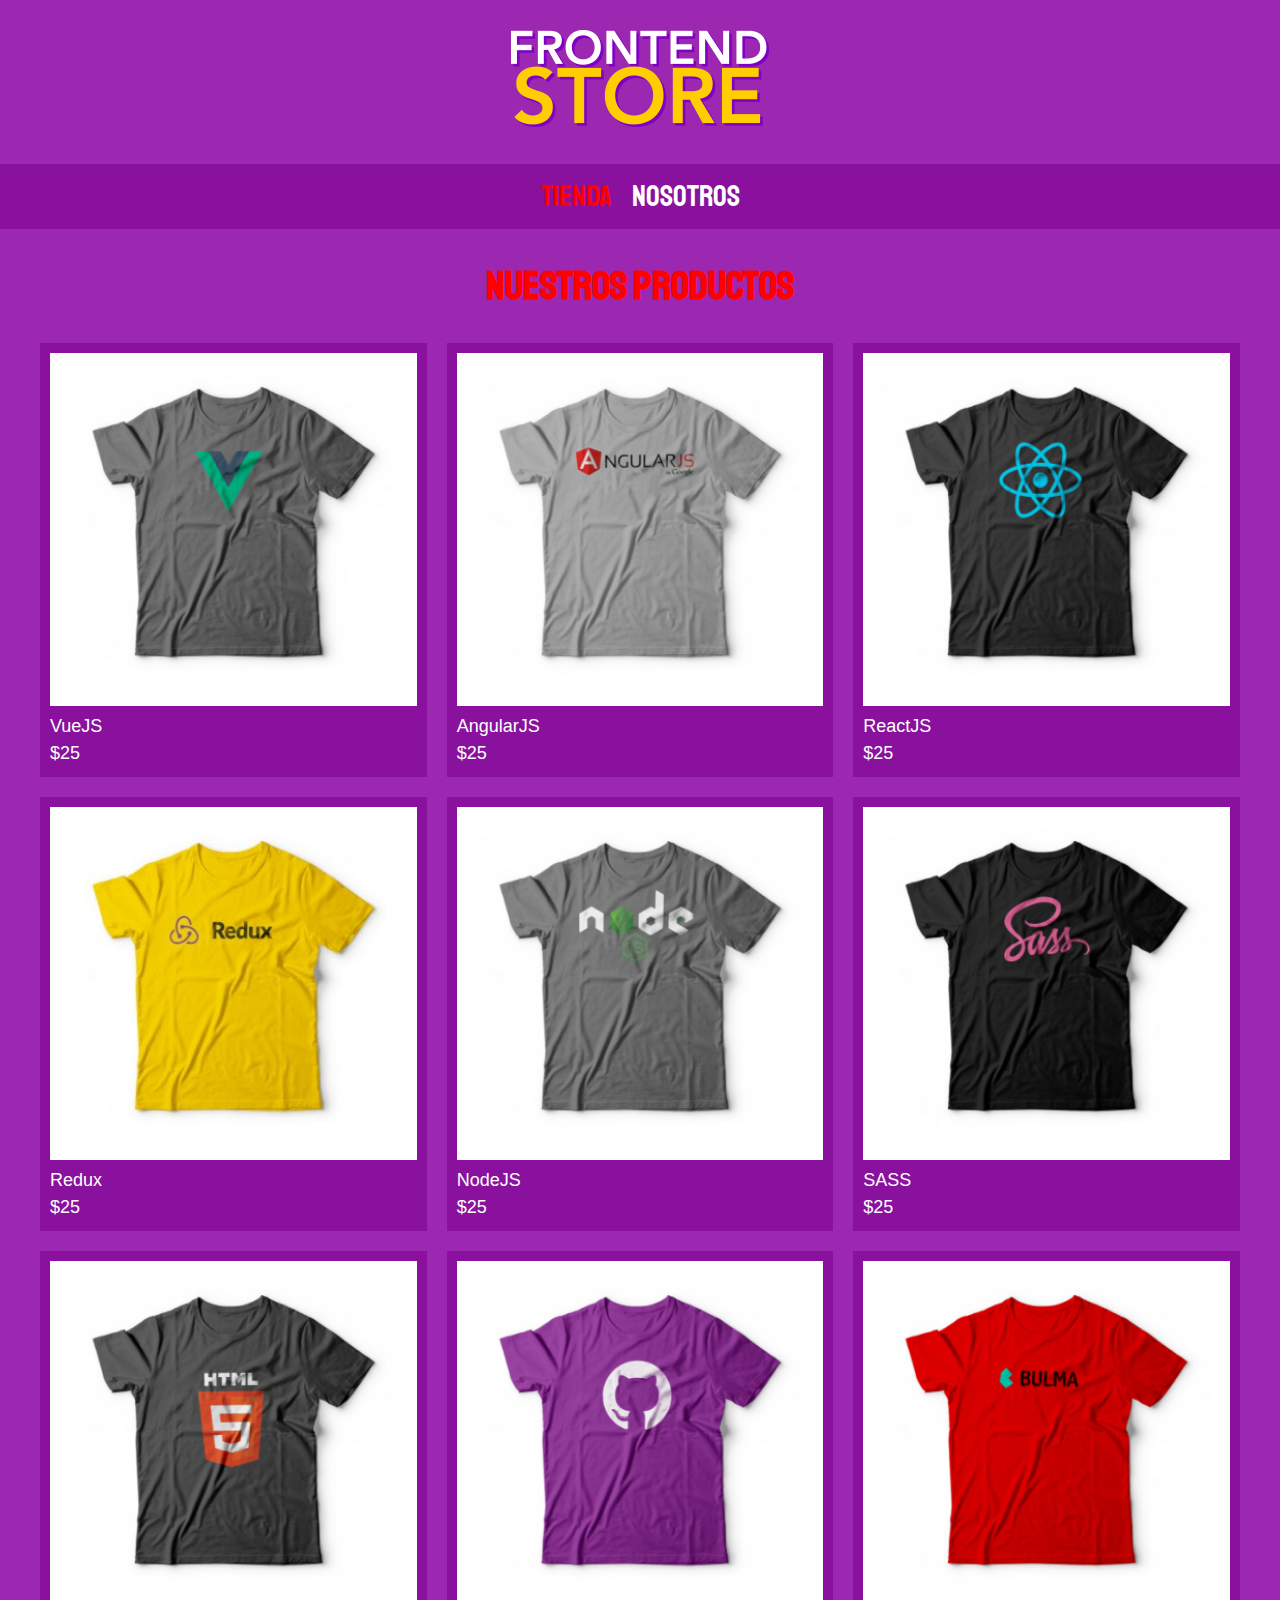
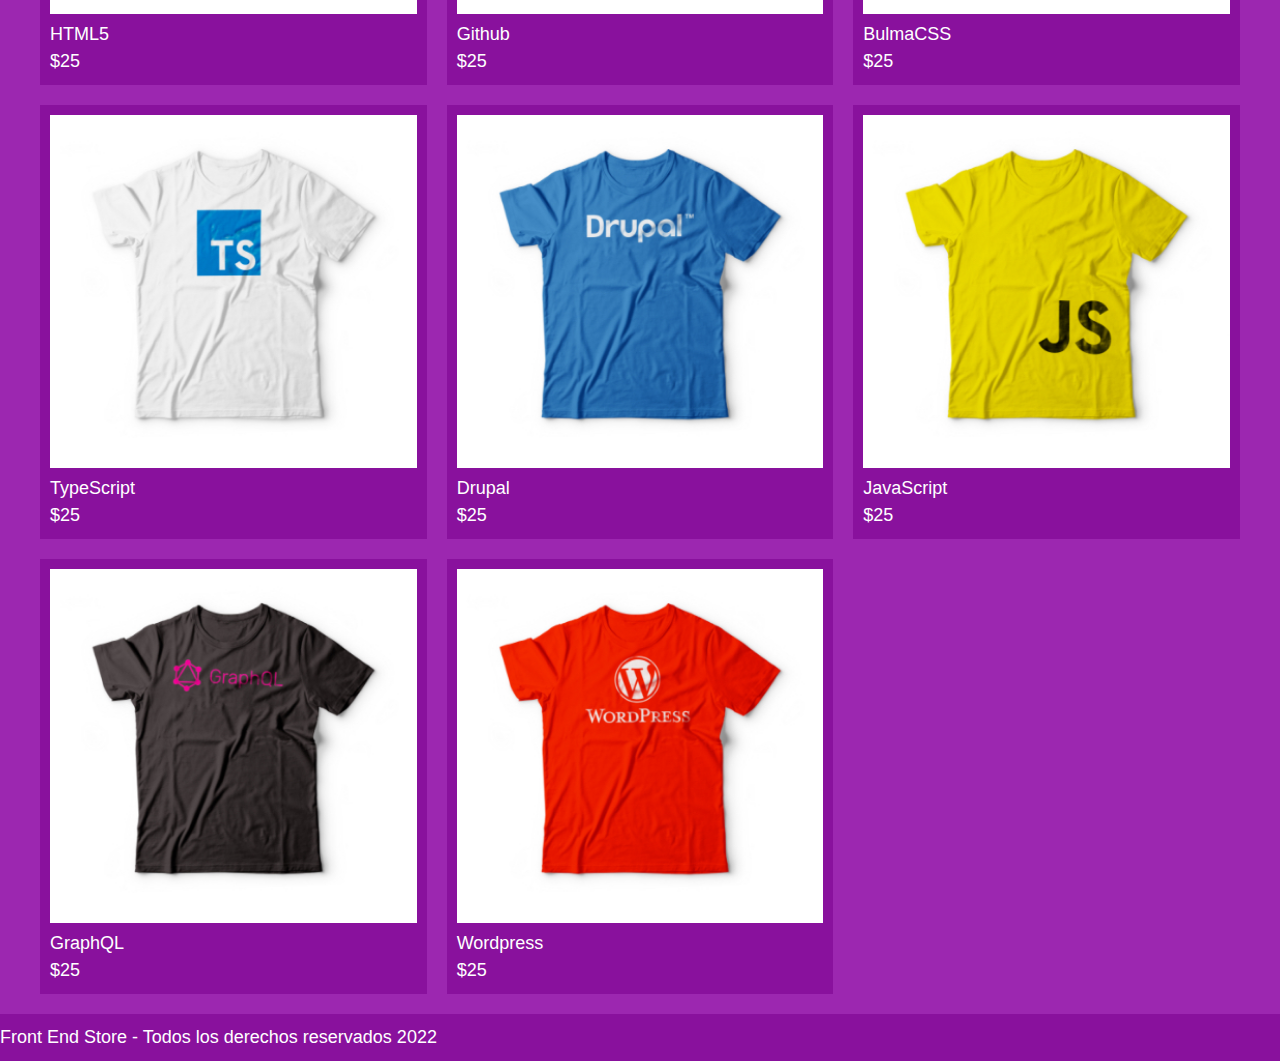
<file: index.html>
<!DOCTYPE html>
<html lang="en">
  <head>
    <meta charset="UTF-8" />
    <meta http-equiv="X-UA-Compatible" content="IE=edge" />
    <meta name="viewport" content="width=device-width, initial-scale=1.0" />
    <title>Frontend Store</title>
    <link rel="stylesheet" href="css/normalize.css" />
    <link rel="preconnect" href="https://fonts.googleapis.com" />
    <link rel="preconnect" href="https://fonts.gstatic.com" crossorigin />
    <link href="https://fonts.googleapis.com/css2?family=Staatliches&display=swap" rel="stylesheet" />
    <link rel="stylesheet" href="css/style.css" />
  </head>
  <body>
    <header class="header">
      <a href="index.html">
        <img class="header__logo" src="img/logo.png" alt="logotipo" />
      </a>
    </header>
    <nav class="navegacion">
      <a class="navegacion__enlace navegacion__enlace--activo" href="index.html">Tienda</a>
      <a class="navegacion__enlace" href="nosotros.html">Nosotros</a>
    </nav>
    <main class="contenedor">
      <h1>Nuestros productos</h1>
      <div class="grid">
        <div class="producto">
          <a href="producto.html">
            <img class="producto__imagen" src="img/1.jpg" alt="imagen playera" />
            <div class="producto__informacion" >
              <p class="producto__nombre" >VueJS</p>
              <p class="producto__precio" >$25</p>
              </div>
            </a>
        </div>
        <div class="producto">
          <a href="producto.html">
            <img class="producto__imagen" src="img/2.jpg" alt="imagen playera" />
            <div class="producto__informacion" >
              <p class="producto__nombre" >AngularJS</p>
              <p class="producto__precio" >$25</p>
              </div>
            </a>
        </div>
        <div class="producto">
          <a href="producto.html">
            <img class="producto__imagen" src="img/3.jpg" alt="imagen playera" />
            <div class="producto__informacion" >
              <p class="producto__nombre" >ReactJS</p>
              <p class="producto__precio" >$25</p>
              </div>
            </a>
        </div>
        <div class="producto">
          <a href="producto.html">
            <img class="producto__imagen" src="img/4.jpg" alt="imagen playera" />
            <div class="producto__informacion" >
              <p class="producto__nombre" >Redux</p>
              <p class="producto__precio" >$25</p>
              </div>
            </a>
        </div>
        <div class="producto">
          <a href="producto.html">
            <img class="producto__imagen" src="img/5.jpg" alt="imagen playera" />
            <div class="producto__informacion" >
              <p class="producto__nombre" >NodeJS</p>
              <p class="producto__precio" >$25</p>
              </div>
            </a>
        </div>
        <div class="producto">
          <a href="producto.html">
            <img class="producto__imagen" src="img/6.jpg" alt="imagen playera" />
            <div class="producto__informacion" >
              <p class="producto__nombre" >SASS</p>
              <p class="producto__precio" >$25</p>
              </div>
            </a>
        </div>
        <div class="producto">
          <a href="producto.html">
            <img class="producto__imagen" src="img/7.jpg" alt="imagen playera" />
            <div class="producto__informacion" >
              <p class="producto__nombre" >HTML5</p>
              <p class="producto__precio" >$25</p>
              </div>
            </a>
        </div>
        <div class="producto">
          <a href="producto.html">
            <img class="producto__imagen" src="img/8.jpg" alt="imagen playera" />
            <div class="producto__informacion" >
              <p class="producto__nombre" >Github</p>
              <p class="producto__precio" >$25</p>
              </div>
            </a>
        </div>
        <div class="producto">
          <a href="producto.html">
            <img class="producto__imagen" src="img/9.jpg" alt="imagen playera" />
            <div class="producto__informacion" >
              <p class="producto__nombre" >BulmaCSS</p>
              <p class="producto__precio" >$25</p>
              </div>
            </a>
        </div>
        <div class="producto">
          <a href="producto.html">
            <img class="producto__imagen" src="img/10.jpg" alt="imagen playera" />
            <div class="producto__informacion" >
              <p class="producto__nombre" >TypeScript</p>
              <p class="producto__precio" >$25</p>
              </div>
            </a>
        </div>
        <div class="producto">
          <a href="producto.html">
            <img class="producto__imagen" src="img/11.jpg" alt="imagen playera" />
            <div class="producto__informacion" >
              <p class="producto__nombre" >Drupal</p>
              <p class="producto__precio" >$25</p>
              </div>
            </a>
        </div>
        <div class="producto">
          <a href="producto.html">
            <img class="producto__imagen" src="img/12.jpg" alt="imagen playera" />
            <div class="producto__informacion" >
              <p class="producto__nombre" >JavaScript</p>
              <p class="producto__precio" >$25</p>
              </div>
            </a>
        </div>
        <div class="producto">
          <a href="producto.html">
            <img class="producto__imagen" src="img/13.jpg" alt="imagen playera" />
            <div class="producto__informacion" >
              <p class="producto__nombre" >GraphQL</p>
              <p class="producto__precio" >$25</p>
              </div>
            </a>
        </div>
        <div class="producto">
          <a href="producto.html">
            <img class="producto__imagen" src="img/14.jpg" alt="imagen playera" />
            <div class="producto__informacion" >
              <p class="producto__nombre" >Wordpress</p>
              <p class="producto__precio" >$25</p>
              </div>
            </a>
        </div>
      </div>
    </main>
    <footer class="footer">
      <p class="footer__texto">Front End Store - Todos los derechos reservados 2022</p>
    </footer>
  </body>
</html>
</file>
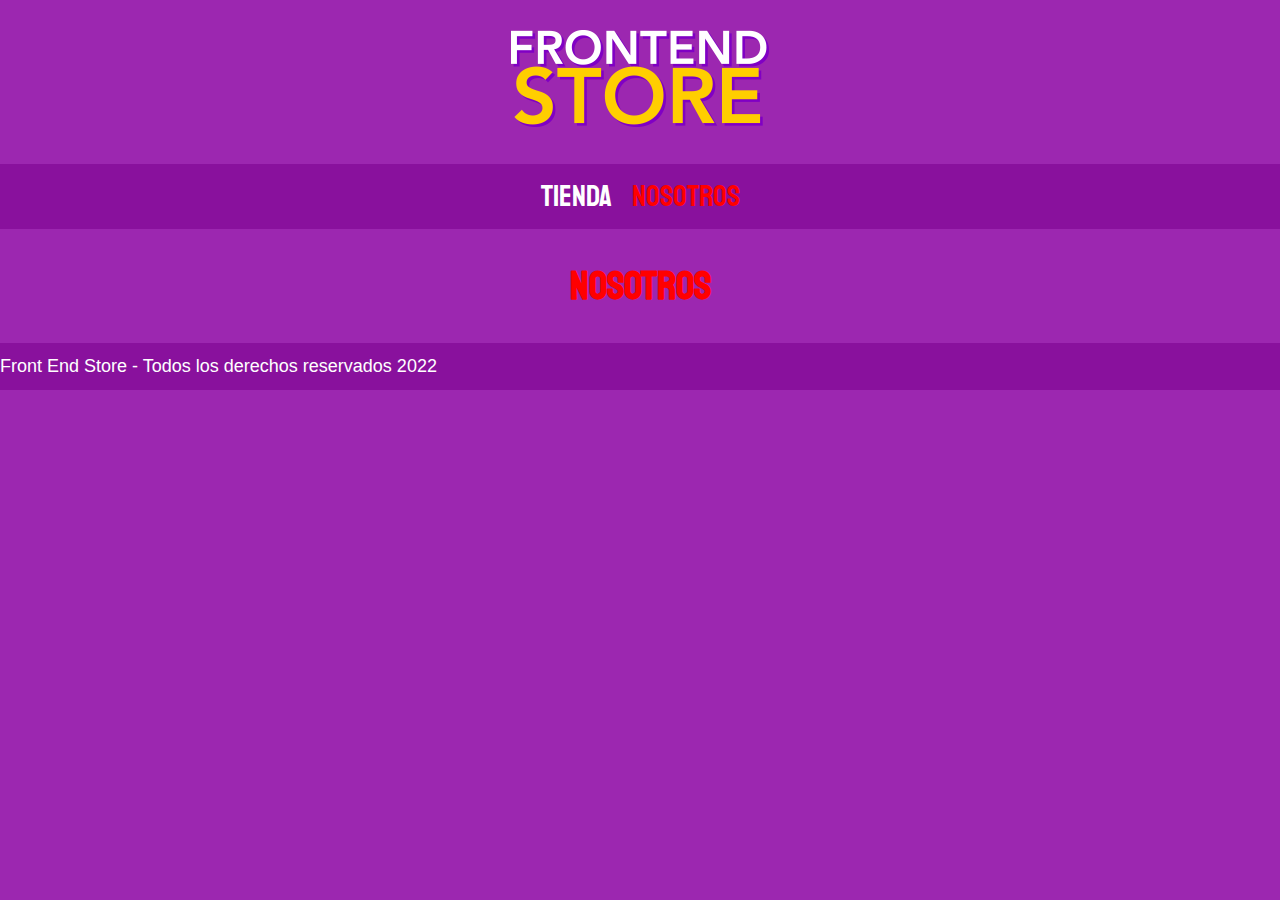
<file: nosotros.html>
<!DOCTYPE html>
<html lang="en">
  <head>
    <meta charset="UTF-8" />
    <meta http-equiv="X-UA-Compatible" content="IE=edge" />
    <meta name="viewport" content="width=device-width, initial-scale=1.0" />
    <title>Frontend Store</title>
    <link rel="stylesheet" href="css/normalize.css" />
    <link rel="preconnect" href="https://fonts.googleapis.com" />
    <link rel="preconnect" href="https://fonts.gstatic.com" crossorigin />
    <link href="https://fonts.googleapis.com/css2?family=Staatliches&display=swap" rel="stylesheet" />
    <link rel="stylesheet" href="css/style.css" />
  </head>
  <body>
    <header class="header">
      <a href="index.html">
        <img class="header__logo" src="img/logo.png" alt="logotipo" />
      </a>
    </header>
    <nav class="navegacion" >
      <a class="navegacion__enlace" href="index.html">Tienda</a>
      <a class="navegacion__enlace navegacion__enlace--activo" href="nosotros.html">Nosotros</a>
    </nav>
    <main class="contenedor" ><h1>Nosotros</h1></main>
    <footer class="footer" >
      <p class="footer__texto" >Front End Store - Todos los derechos reservados 2022</p>
    </footer>
  </body>
</html>
</file>
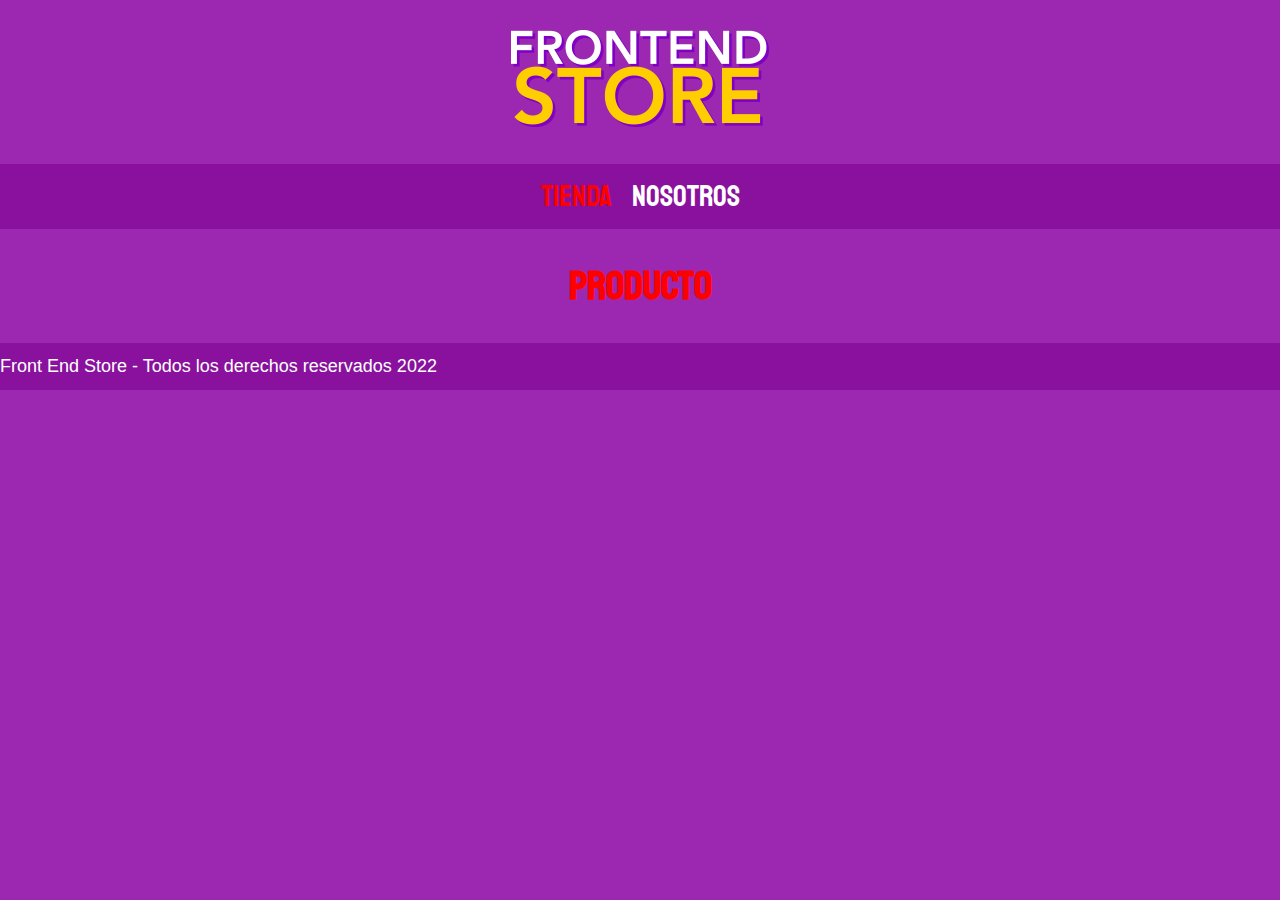
<file: producto.html>
<!DOCTYPE html>
<html lang="en">
  <head>
    <meta charset="UTF-8" />
    <meta http-equiv="X-UA-Compatible" content="IE=edge" />
    <meta name="viewport" content="width=device-width, initial-scale=1.0" />
    <title>Frontend Store</title>
    <link rel="stylesheet" href="css/normalize.css" />
    <link rel="preconnect" href="https://fonts.googleapis.com" />
    <link rel="preconnect" href="https://fonts.gstatic.com" crossorigin />
    <link href="https://fonts.googleapis.com/css2?family=Staatliches&display=swap" rel="stylesheet" />
    <link rel="stylesheet" href="css/style.css" />
  </head>
  <body>
    <header class="header">
      <a href="index.html">
        <img class="header__logo" src="img/logo.png" alt="logotipo" />
      </a>
    </header>
    <nav class="navegacion" >
      <a class="navegacion__enlace navegacion__enlace--activo" href="index.html">Tienda</a>
      <a class="navegacion__enlace" href="nosotros.html">Nosotros</a>
    </nav>
    <main class="contenedor" ><h1>Producto</h1></main>
    <footer class="footer" >
      <p class="footer__texto" >Front End Store - Todos los derechos reservados 2022</p>
    </footer>
  </body>
</html>
</file>
<file: css/style.css>
:root {
  --primario: #9c27b0;
  --primario-oscuro: #89119d;
  --secundario: #ff0000;
  --secundario-oscuro: #af0101;
  --blanco: #fff;
  --negro: #000;
  --fuente-principal: "Staatliches", cursive;
}

* {
  margin: 0;
  padding: 0;
}

html {
  box-sizing: border-box;
  font-size: 62.5%;
  font-family: ;
}

*,
*:before,
*:after {
  box-sizing: inherit;
}

/* globales */

body {
  background-color: var(--primario);
  font-size: 1.6rem;
  line-height: 1.5;
}

p {
  font-size: 1.8rem;
  font-family: Arial, Helvetica, sans-serif;
  color: var(--blanco);
}

a {
  text-decoration: none;
}

img {
  max-width: 100%;
}

.contenedor {
  max-width: 120rem;
  margin: 0 auto;
}

h1,
h2,
h3 {
  font-family: var(--fuente-principal);
  color: var(--secundario);
  text-align: center;
}

h1 {
  font-size: 4rem;
}

h2 {
  font-size: 3.2rem;
}

h3 {
  font-size: 2.4rem;
}

/* header */
.header {
  display: flex;
  justify-content: center;
}

.header__logo {
  margin: 3rem 0;
}

/* footer */
.footer {
  background-color: var(--primario-oscuro);
  padding: 1rem 0;
  margin-top: 2rem;
}

.footer__text {
  text-align: center;
  font-family: var(--fuente-principal);
  font-size: 2.2rem;
}

/* navegacion */
.navegacion {
  background-color: var(--primario-oscuro);
  padding: 1rem 0;
  display: flex;
  justify-content: center;
  gap: 2rem;
}

.navegacion__enlace {
  font-family: var(--fuente-principal);
  color: var(--blanco);
  font-size: 3rem;
}

.navegacion__enlace--activo,
.navegacion__enlace:hover {
  color: var(--secundario);
}

/* grid */
.grid {
  display: grid;
  grid-template-columns: repeat(2, 1fr);
  gap: 2rem;
}

@media (min-width: 768px) {
  .grid {
    grid-template-columns: repeat(3, 1fr);
  }
}

/* productos */
.producto {
  background-color: var(--primario-oscuro);
  padding: 1rem;
}

.producto__imagen {
  width: 100%;
}

.producto__informacion {

}

.producto__nombre {

}

.producto__precio {
  
}
</file>
